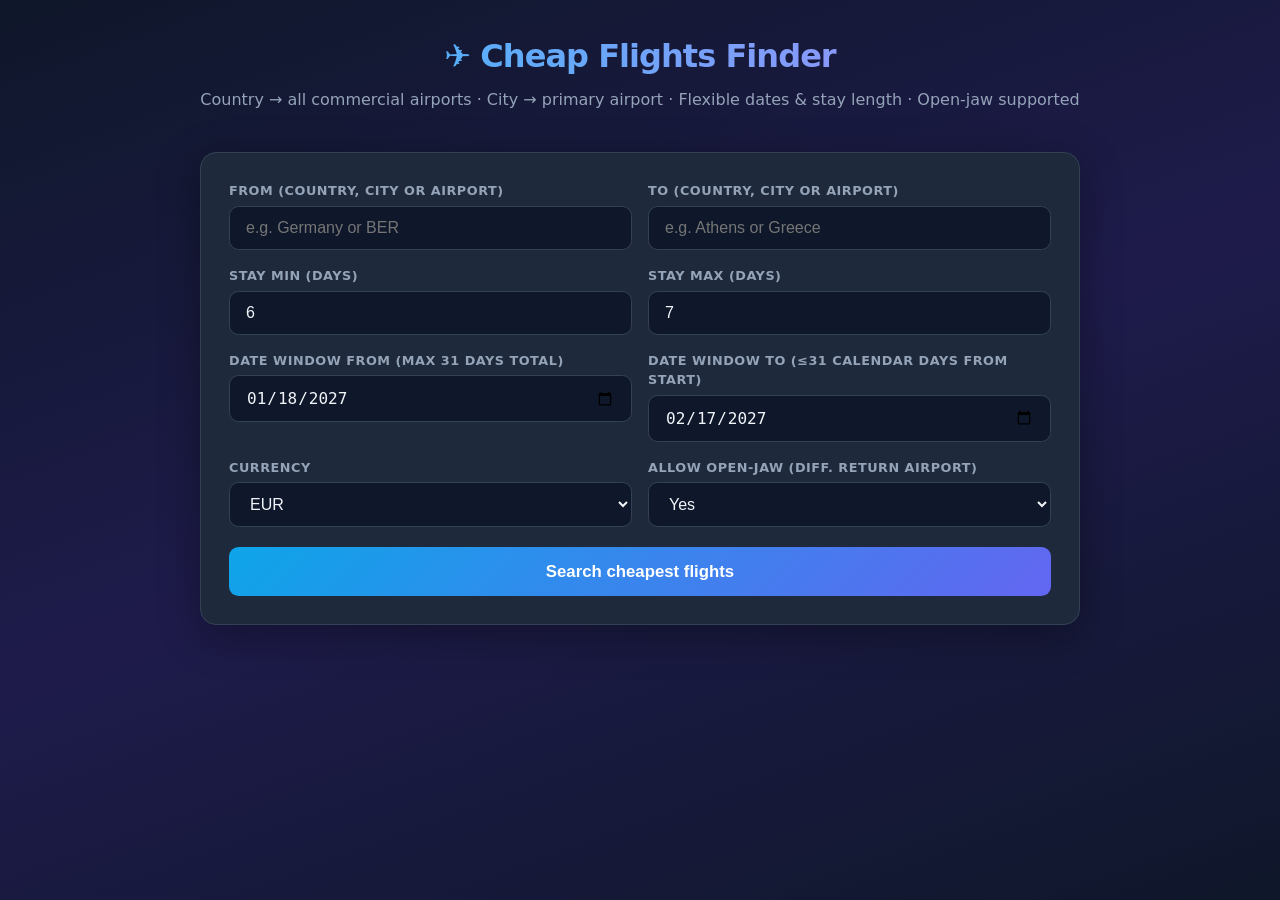
<file: templates/index.html>
<!DOCTYPE html>
<html lang="en">
<head>
  <meta charset="UTF-8" />
  <meta name="viewport" content="width=device-width, initial-scale=1" />
  <title>Cheap Flights Finder</title>
  <style>
    :root {
      --bg: #0f172a;
      --card: #1e293b;
      --accent: #38bdf8;
      --accent2: #22c55e;
      --text: #f1f5f9;
      --muted: #94a3b8;
      --border: #334155;
      --danger: #f87171;
    }
    * { box-sizing: border-box; margin: 0; padding: 0; }
    body {
      font-family: system-ui, -apple-system, "Segoe UI", Roboto, sans-serif;
      background: linear-gradient(160deg, #0f172a 0%, #1e1b4b 50%, #0f172a 100%);
      color: var(--text);
      min-height: 100vh;
      line-height: 1.5;
    }
    .container {
      max-width: 920px;
      margin: 0 auto;
      padding: 2rem 1.25rem 4rem;
    }
    header {
      text-align: center;
      margin-bottom: 2.5rem;
    }
    header h1 {
      font-size: 2rem;
      font-weight: 700;
      letter-spacing: -0.03em;
      background: linear-gradient(90deg, #38bdf8, #a78bfa);
      -webkit-background-clip: text;
      -webkit-text-fill-color: transparent;
      background-clip: text;
    }
    header p {
      color: var(--muted);
      margin-top: 0.5rem;
      font-size: 1rem;
    }
    .card {
      background: var(--card);
      border: 1px solid var(--border);
      border-radius: 1rem;
      padding: 1.75rem;
      box-shadow: 0 10px 40px rgba(0,0,0,0.35);
    }
    .form-grid {
      display: grid;
      grid-template-columns: 1fr 1fr;
      gap: 1rem;
    }
    @media (max-width: 640px) {
      .form-grid { grid-template-columns: 1fr; }
    }
    label {
      display: block;
      font-size: 0.8rem;
      font-weight: 600;
      color: var(--muted);
      margin-bottom: 0.35rem;
      text-transform: uppercase;
      letter-spacing: 0.04em;
    }
    input, select {
      width: 100%;
      padding: 0.75rem 1rem;
      border-radius: 0.6rem;
      border: 1px solid var(--border);
      background: #0f172a;
      color: var(--text);
      font-size: 1rem;
      transition: border-color 0.15s;
    }
    input:focus, select:focus {
      outline: none;
      border-color: var(--accent);
    }
    .full { grid-column: 1 / -1; }
    .btn {
      display: inline-flex;
      align-items: center;
      justify-content: center;
      gap: 0.5rem;
      width: 100%;
      padding: 0.9rem 1.25rem;
      margin-top: 1.25rem;
      border: none;
      border-radius: 0.6rem;
      background: linear-gradient(135deg, #0ea5e9, #6366f1);
      color: white;
      font-size: 1.05rem;
      font-weight: 600;
      cursor: pointer;
      transition: transform 0.12s, opacity 0.12s;
    }
    .btn:hover:not(:disabled) { transform: translateY(-1px); }
    .btn:disabled { opacity: 0.6; cursor: not-allowed; }
    .spinner {
      width: 1.1rem; height: 1.1rem;
      border: 2px solid rgba(255,255,255,0.3);
      border-top-color: white;
      border-radius: 50%;
      animation: spin 0.7s linear infinite;
    }
    @keyframes spin { to { transform: rotate(360deg); } }

    #results { margin-top: 2rem; display: none; }
    .result-header {
      display: flex;
      flex-wrap: wrap;
      gap: 0.75rem 1.5rem;
      align-items: center;
      margin-bottom: 1.25rem;
      color: var(--muted);
      font-size: 0.95rem;
    }
    .result-header strong { color: var(--text); }
    .flight-card {
      background: #0f172a;
      border: 1px solid var(--border);
      border-radius: 0.85rem;
      padding: 1.25rem 1.4rem;
      margin-bottom: 1rem;
    }
    .flight-card.best-direct { border-color: #22c55e55; }
    .flight-card.best-stops { border-color: #38bdf855; }
    .badge {
      display: inline-block;
      font-size: 0.7rem;
      font-weight: 700;
      text-transform: uppercase;
      letter-spacing: 0.05em;
      padding: 0.2rem 0.55rem;
      border-radius: 999px;
      margin-bottom: 0.6rem;
    }
    .badge.green { background: #166534; color: #86efac; }
    .badge.blue { background: #1e3a5f; color: #7dd3fc; }
    .price {
      font-size: 1.75rem;
      font-weight: 700;
      color: var(--accent2);
    }
    .meta {
      color: var(--muted);
      font-size: 0.9rem;
      margin: 0.35rem 0 0.75rem;
    }
    .leg {
      display: flex;
      flex-wrap: wrap;
      gap: 0.35rem 1rem;
      padding: 0.55rem 0;
      border-top: 1px solid var(--border);
      font-size: 0.9rem;
    }
    .leg:first-of-type { border-top: none; }
    .layover {
      color: #fbbf24;
      font-size: 0.85rem;
      padding: 0.25rem 0 0.25rem 0.5rem;
      border-left: 2px solid #fbbf24;
      margin: 0.2rem 0;
    }
    .error {
      background: #450a0a;
      border: 1px solid #7f1d1d;
      color: #fecaca;
      padding: 1rem 1.25rem;
      border-radius: 0.75rem;
      margin-top: 1.25rem;
    }
    .note {
      margin-top: 1.5rem;
      font-size: 0.8rem;
      color: var(--muted);
      text-align: center;
    }
    .empty {
      text-align: center;
      color: var(--muted);
      padding: 2rem 1rem;
    }
    .results-table-wrap {
      overflow-x: auto;
      margin: 1rem 0 1.5rem;
      border-radius: 0.75rem;
      border: 1px solid var(--border);
    }
    table.results-table {
      width: 100%;
      border-collapse: collapse;
      font-size: 0.88rem;
      background: #0f172a;
    }
    table.results-table th {
      background: #1e293b;
      color: var(--muted);
      font-weight: 600;
      text-transform: uppercase;
      letter-spacing: 0.04em;
      font-size: 0.72rem;
      padding: 0.7rem 0.75rem;
      text-align: left;
      white-space: nowrap;
      border-bottom: 1px solid var(--border);
    }
    table.results-table td {
      padding: 0.65rem 0.75rem;
      border-bottom: 1px solid var(--border);
      vertical-align: top;
    }
    table.results-table tr:last-child td { border-bottom: none; }
    table.results-table tr:hover td { background: #1e293b55; }
    table.results-table .price-cell {
      font-weight: 700;
      color: var(--accent2);
      white-space: nowrap;
    }
    table.results-table .rank-cell {
      color: var(--muted);
      font-weight: 600;
      width: 2rem;
    }
    .section-title {
      margin: 1.5rem 0 0.6rem;
      color: var(--muted);
      font-size: 0.85rem;
      text-transform: uppercase;
      letter-spacing: 0.05em;
    }
  </style>
</head>
<body>
  <div class="container">
    <header>
      <h1>✈️ Cheap Flights Finder</h1>
      <p>Country → all commercial airports · City → primary airport · Flexible dates & stay length · Open-jaw supported</p>
    </header>

    <div class="card">
      <form id="searchForm">
        <div class="form-grid">
          <div>
            <label for="origin">From (country, city or airport)</label>
            <input id="origin" name="origin" placeholder="e.g. Germany or BER" required autocomplete="off" />
          </div>
          <div>
            <label for="destination">To (country, city or airport)</label>
            <input id="destination" name="destination" placeholder="e.g. Athens or Greece" required autocomplete="off" />
          </div>
          <div>
            <label for="min_days">Stay min (days)</label>
            <input id="min_days" name="min_days" type="number" min="1" max="30" value="6" required />
          </div>
          <div>
            <label for="max_days">Stay max (days)</label>
            <input id="max_days" name="max_days" type="number" min="1" max="30" value="7" required />
          </div>
          <div>
            <label for="date_from">Date window from (max 31 days total)</label>
            <input id="date_from" name="date_from" type="date" />
          </div>
          <div>
            <label for="date_to">Date window to (≤31 calendar days from start)</label>
            <input id="date_to" name="date_to" type="date" />
          </div>
          <div>
            <label for="currency">Currency</label>
            <select id="currency" name="currency">
              <option value="EUR">EUR</option>
              <option value="USD">USD</option>
              <option value="GBP">GBP</option>
              <option value="CAD">CAD</option>
              <option value="AUD">AUD</option>
              <option value="JPY">JPY</option>
            </select>
          </div>
          <div>
            <label for="open_jaw">Allow open-jaw (diff. return airport)</label>
            <select id="open_jaw" name="open_jaw">
              <option value="true">Yes</option>
              <option value="false">No (same airport return)</option>
            </select>
          </div>
        </div>
        <button type="submit" class="btn" id="submitBtn">
          <span id="btnText">Search cheapest flights</span>
          <span id="btnSpin" class="spinner" style="display:none"></span>
        </button>
      </form>
    </div>

    <div id="errorBox" class="error" style="display:none"></div>

    <div id="results">
      <div class="result-header" id="resultMeta"></div>
      <div id="flightResults"></div>
      <p class="note" id="resultNote"></p>
    </div>
  </div>

  <script>
    const form = document.getElementById("searchForm");
    const submitBtn = document.getElementById("submitBtn");
    const btnText = document.getElementById("btnText");
    const btnSpin = document.getElementById("btnSpin");
    const errorBox = document.getElementById("errorBox");
    const results = document.getElementById("results");
    const resultMeta = document.getElementById("resultMeta");
    const flightResults = document.getElementById("flightResults");
    const resultNote = document.getElementById("resultNote");

    // Default date window: ~45 days out, max 30 days span (≤31 calendar days)
    const d1 = new Date();
    d1.setDate(d1.getDate() + 45);
    const d2 = new Date(d1);
    d2.setDate(d2.getDate() + 30);  // inclusive window ≤ 31 calendar days
    document.getElementById("date_from").value = d1.toISOString().slice(0, 10);
    document.getElementById("date_to").value = d2.toISOString().slice(0, 10);

    function formatDuration(min) {
      if (min == null) return "—";
      const h = Math.floor(min / 60);
      const m = min % 60;
      return h + "h " + m + "m";
    }

    function renderFlight(f, badgeClass, badgeText) {
      if (!f) return "";
      let legsHtml = "";
      (f.legs || []).forEach((leg, i) => {
        if (i > 0 && f.layovers_min && f.layovers_min[i - 1] != null) {
          legsHtml += `<div class="layover">Layover: ${formatDuration(f.layovers_min[i - 1])}</div>`;
        }
        legsHtml += `
          <div class="leg">
            <strong>${leg.from} → ${leg.to}</strong>
            <span>${leg.departure} → ${leg.arrival}</span>
            <span>${formatDuration(leg.duration_min)}</span>
            ${leg.plane ? `<span style="color:var(--muted)">${leg.plane}</span>` : ""}
          </div>`;
      });
      const stopsLabel = f.stops === 0 ? "Direct" : (f.stops === 1 ? "1 stop" : (f.stops || 0) + " stops");
      const route = f.origin_airport
        ? `${f.origin_airport}${f.return_airport && f.return_airport !== f.origin_airport ? " ↩ " + f.return_airport : ""} → ${f.dest_airport || ""}`
        : "";
      const dates = f.outbound_date ? `${f.outbound_date} → ${f.return_date || ""} (${f.stay_days || "?"}d)` : "";
      const oj = f.open_jaw ? " · Open-jaw" : "";
      return `
        <div class="flight-card ${badgeClass}">
          <span class="badge ${badgeClass === "best-direct" ? "green" : "blue"}">${badgeText}</span>
          <div class="price">${f.price != null ? f.price + " " + (window._currency || "USD") : "N/A"}</div>
          <div class="meta">
            ${route ? route + " · " : ""}${dates ? dates + " · " : ""}${(f.airlines || []).join(", ")} · ${stopsLabel}${oj} · Total ${formatDuration(f.total_duration_min)}
          </div>
          ${legsHtml}
        </div>`;
    }

    form.addEventListener("submit", async (e) => {
      e.preventDefault();
      errorBox.style.display = "none";
      results.style.display = "none";
      submitBtn.disabled = true;
      btnText.style.display = "none";
      btnSpin.style.display = "inline-block";

      const payload = {
        origin: document.getElementById("origin").value.trim(),
        destination: document.getElementById("destination").value.trim(),
        min_days: parseInt(document.getElementById("min_days").value, 10) || 6,
        max_days: parseInt(document.getElementById("max_days").value, 10) || 7,
        date_from: document.getElementById("date_from").value || null,
        date_to: document.getElementById("date_to").value || null,
        currency: document.getElementById("currency").value,
        open_jaw: document.getElementById("open_jaw").value === "true",
      };
      window._currency = payload.currency;

      try {
        const res = await fetch("/api/search", {
          method: "POST",
          headers: { "Content-Type": "application/json" },
          body: JSON.stringify(payload),
        });
        const data = await res.json();
        if (!res.ok) {
          throw new Error(data.error || "Search failed");
        }

        const originList = (data.origins_searched || []).map(a => a.code).join(", ");
        const destList = (data.destinations_searched || []).map(a => a.code).join(", ");
        resultMeta.innerHTML = `
          <span><strong>${data.origin_input}</strong> → <strong>${data.destination_input}</strong></span>
          <span>Airports: ${originList || "—"} → ${destList || "—"}</span>
          <span>Window <strong>${data.date_from}</strong> – <strong>${data.date_to}</strong> · Stay <strong>${data.min_days}–${data.max_days}</strong> days</span>
          <span>${data.searches_performed || 0} searches · ${data.all_results_count || 0} options found</span>
        `;

        const cur = data.currency || window._currency || "";
        let html = "";

        // Highlight cards for top direct / connecting
        if (data.cheapest_direct) {
          html += renderFlight(data.cheapest_direct, "best-direct", "Cheapest direct");
        }
        if (data.cheapest_with_stops) {
          html += renderFlight(data.cheapest_with_stops, "best-stops", "Cheapest ≤2 stops / open-jaw");
        }

        // Helper: extract times from legs
        function legTimes(f) {
          const legs = f.legs || [];
          if (!legs.length) return { outDep: "—", outArr: "—", retDep: "—", retArr: "—" };
          const first = legs[0];
          const last = legs[legs.length - 1];
          return {
            outDep: (first.departure || "—").split(" ").pop() || first.departure || "—",
            outArr: (first.arrival || "—").split(" ").pop() || first.arrival || "—",
            retDep: legs.length > 1 ? ((last.departure || "—").split(" ").pop() || last.departure) : "—",
            retArr: legs.length > 1 ? ((last.arrival || "—").split(" ").pop() || last.arrival) : "—",
          };
        }

        // === Main sorted results TABLE ===
        const ranked = data.ranked_options || [];
        if (ranked.length) {
          html += `<div class="section-title">All cheapest options (sorted by price) — with flight times</div>`;
          html += `<div class="results-table-wrap"><table class="results-table"><thead><tr>
            <th>#</th>
            <th>Price</th>
            <th>From → To</th>
            <th>Return apt</th>
            <th>Outbound date</th>
            <th>Out dep</th>
            <th>Out arr</th>
            <th>Return date</th>
            <th>Ret dep</th>
            <th>Ret arr</th>
            <th>Stay</th>
            <th>Stops</th>
            <th>Airlines</th>
            <th>Type</th>
          </tr></thead><tbody>`;
          ranked.forEach((f, i) => {
            const from = f.origin_airport || "—";
            const to = f.dest_airport || "—";
            const ret = f.return_airport || from;
            const stops = f.stops === 0 ? "Direct" : (f.stops || 0) + " stop(s)";
            const airlines = (f.airlines || []).join(", ") || "—";
            const type = f.open_jaw ? "Open-jaw" : "Round-trip";
            const t = legTimes(f);
            html += `<tr>
              <td class="rank-cell">${i + 1}</td>
              <td class="price-cell">${f.price != null ? f.price + " " + cur : "—"}</td>
              <td><strong>${from}</strong> → <strong>${to}</strong></td>
              <td>${ret}</td>
              <td>${f.outbound_date || "—"}</td>
              <td>${t.outDep}</td>
              <td>${t.outArr}</td>
              <td>${f.return_date || "—"}</td>
              <td>${t.retDep}</td>
              <td>${t.retArr}</td>
              <td>${f.stay_days != null ? f.stay_days + "d" : "—"}</td>
              <td>${stops}</td>
              <td>${airlines}</td>
              <td>${type}</td>
            </tr>`;
          });
          html += `</tbody></table></div>`;
        } else {
          html += `<div class="flight-card"><div class="empty">No flights found in the sampled dates/airports.</div></div>`;
        }

        // === Per-origin summary TABLE ===
        if (data.per_origin_summary && data.per_origin_summary.length) {
          html += `<div class="section-title">Per departure airport (best found) — with times</div>`;
          html += `<div class="results-table-wrap"><table class="results-table"><thead><tr>
            <th>Airport</th>
            <th>City</th>
            <th>Best price</th>
            <th>Stops</th>
            <th>Outbound</th>
            <th>Out times</th>
            <th>Return</th>
            <th>Stay</th>
            <th>Airlines</th>
            <th>Status</th>
          </tr></thead><tbody>`;
          data.per_origin_summary.forEach(row => {
            const a = row.airport || {};
            const best = row.cheapest_any;
            if (best) {
              const t = legTimes(best);
              const times = t.outDep + "→" + t.outArr;
              html += `<tr>
                <td><strong>${a.code || "—"}</strong></td>
                <td>${a.city || a.name || "—"}</td>
                <td class="price-cell">${best.price != null ? best.price + " " + cur : "—"}</td>
                <td>${best.stops === 0 ? "Direct" : (best.stops || 0) + " stop(s)"}</td>
                <td>${best.outbound_date || "—"}</td>
                <td>${times}</td>
                <td>${best.return_date || "—"}</td>
                <td>${best.stay_days != null ? best.stay_days + "d" : "—"}</td>
                <td>${(best.airlines || []).join(", ") || "—"}</td>
                <td>Verified</td>
              </tr>`;
            } else {
              html += `<tr style="opacity:0.55">
                <td><strong>${a.code || "—"}</strong></td>
                <td>${a.city || a.name || "—"}</td>
                <td colspan="7">—</td>
                <td>No verified flights</td>
              </tr>`;
            }
          });
          html += `</tbody></table></div>`;
        }

        flightResults.innerHTML = html;
        resultNote.textContent = data.note || "";
        results.style.display = "block";
      } catch (err) {
        errorBox.textContent = err.message || "Something went wrong";
        errorBox.style.display = "block";
      } finally {
        submitBtn.disabled = false;
        btnText.style.display = "inline";
        btnSpin.style.display = "none";
      }
    });
  </script>
</body>
</html>
</file>
